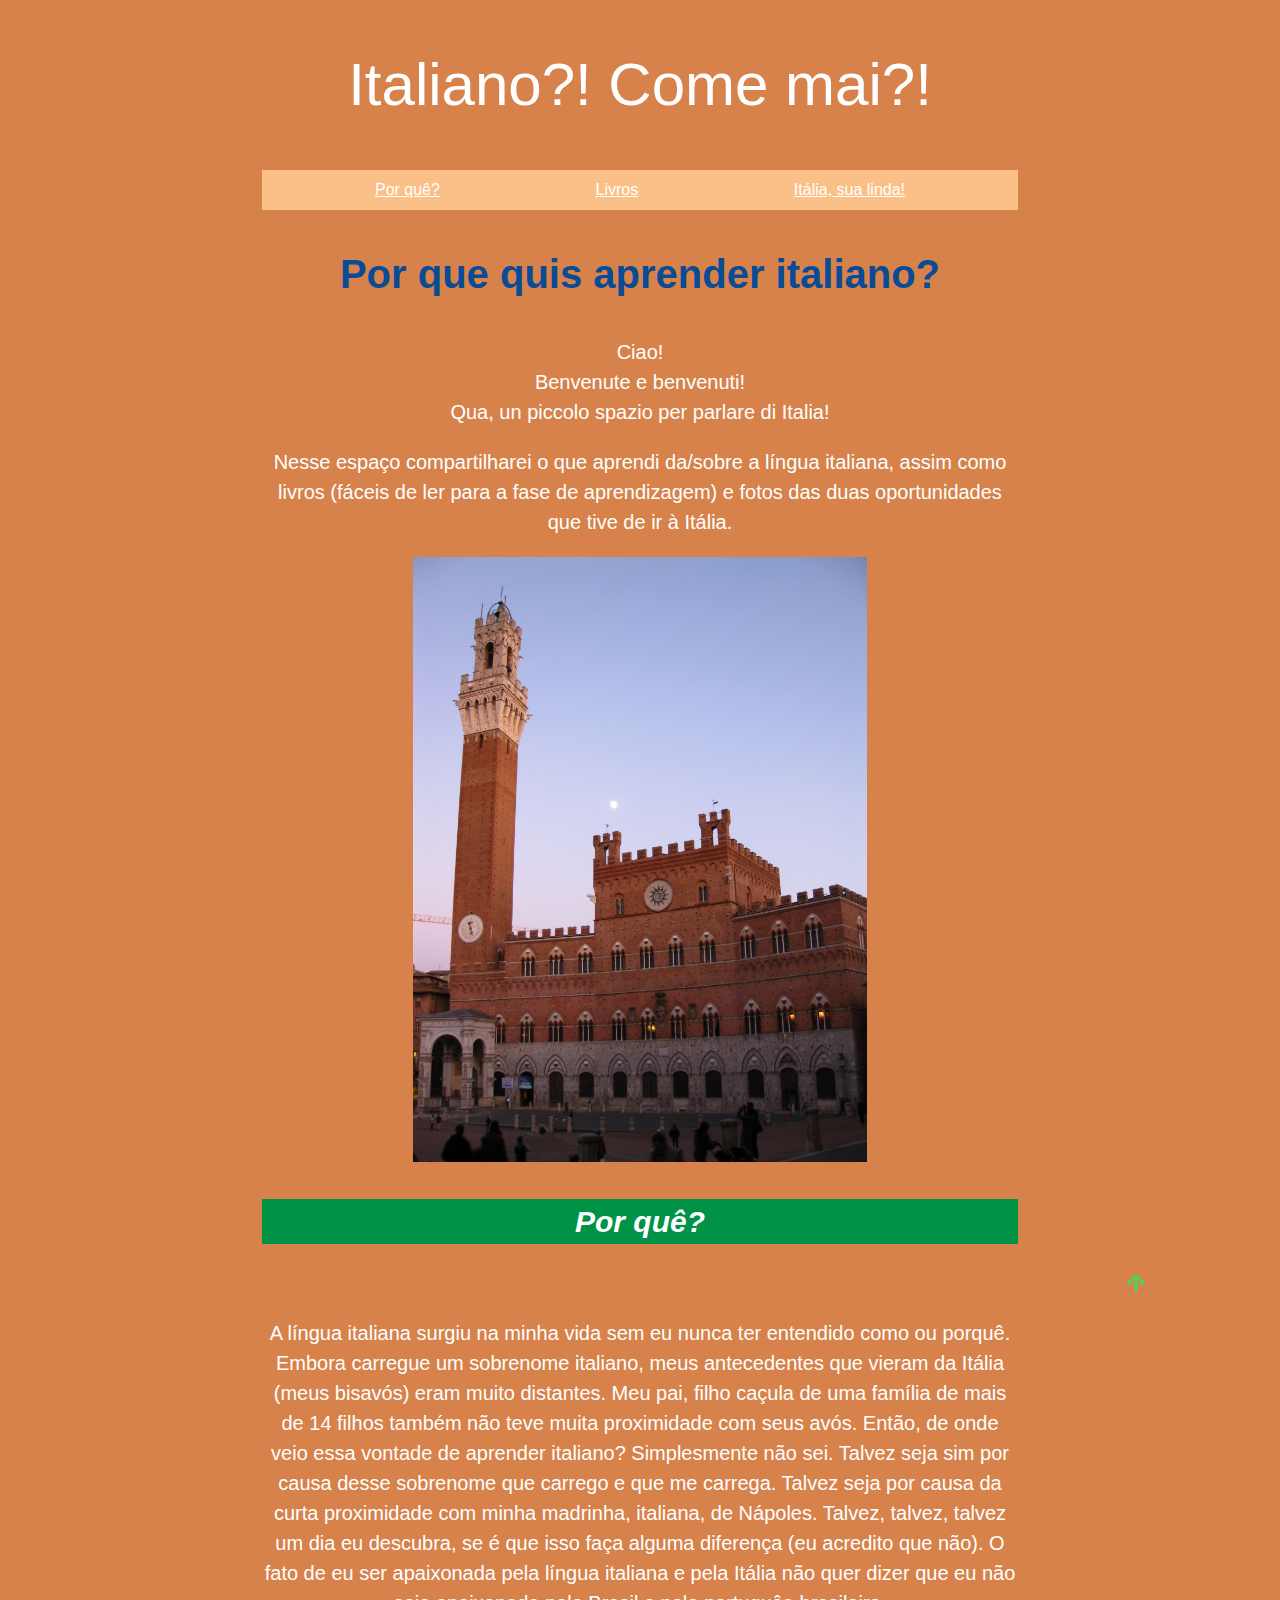
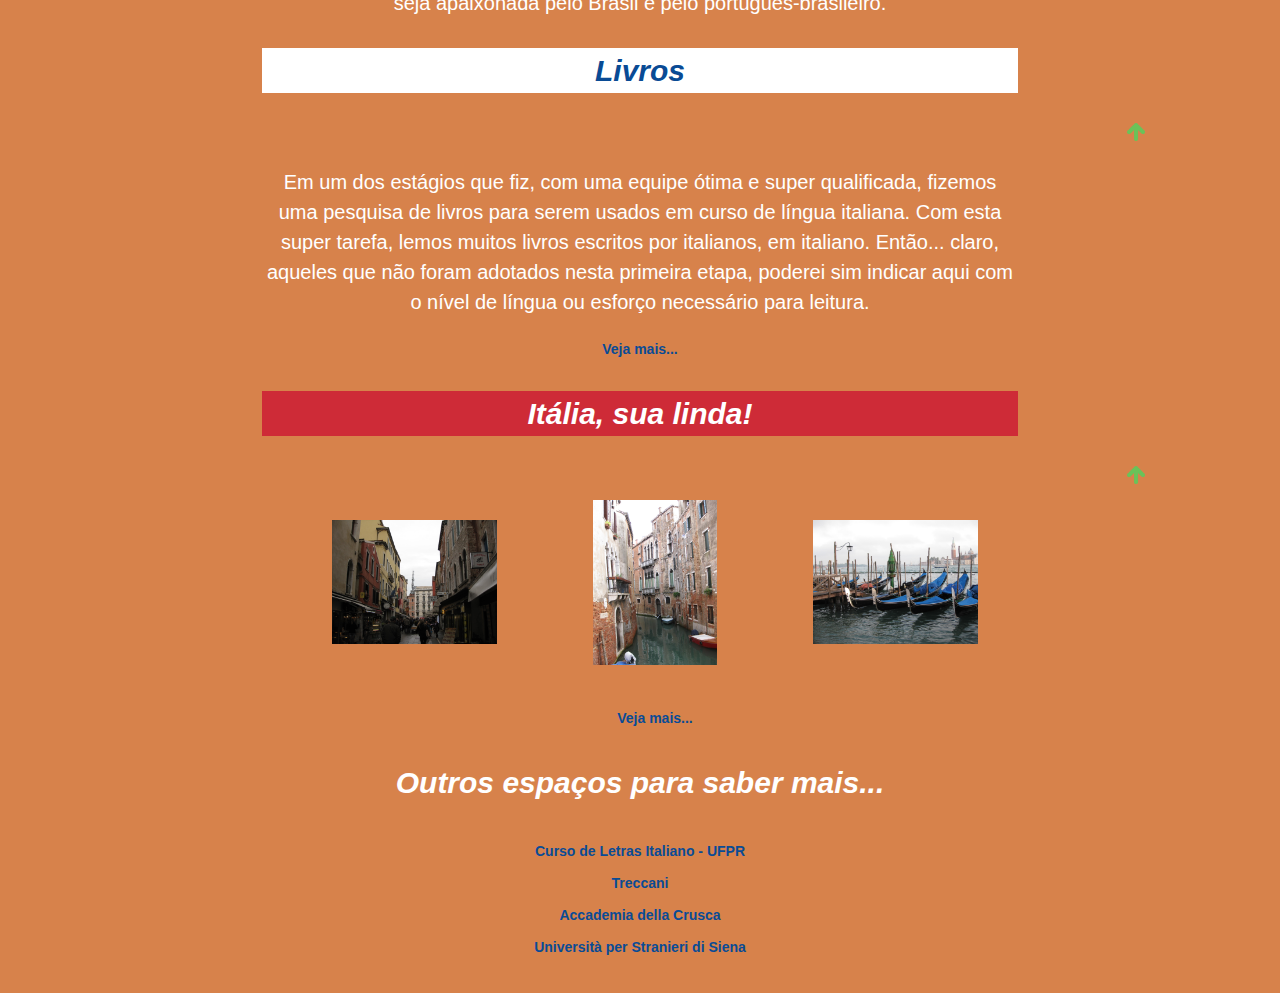
<file: ItalianoComeMai/index.html>
<!DOCTYPE HTML>

  <html>
    <head>
        <title>Italiano, come mai?</title>
        <link href="css/style.css" rel="stylesheet">
        <link rel="icon" type="image/png" sizes="16x16" href="img/favicon-16x16.png">
    </head>
    <body>
      <h1 id="top">
        Italiano?! Come mai?!
      </h1>
      <nav class="principal">
        <ul>
            <li>
            <a  href="#porque">Por quê?</a>
          </li>

          <li>
            <a  href="#livros">Livros</a>
          </li>

          <li>
            <a href="#fotos">Itália, sua linda!</a>
          </li>
        </ul>
      </nav>
      <section>
        <h2>
          Por que quis aprender italiano?
        </h2>

        <p>
          Ciao! 
          </br> Benvenute e benvenuti!
          </br> Qua, un piccolo spazio per parlare di Italia!
        </p>
        <p>
          Nesse espaço compartilharei o que aprendi da/sobre a língua italiana, assim como livros (fáceis de ler para a fase de aprendizagem) e fotos das duas oportunidades que tive de ir à Itália.
        </p>

        <img src="img/siena.jpg" alt="Siena">
        <section id="porque">
          <h3  class="titulo-verde">
            Por quê?
          </h3>
          <a class="backtotop" href="#top">
            <img src="img/tornaSu.png" alt="Voltar ao topo da página">
          </a>

        </br>

          <p>
          A língua italiana surgiu na minha vida sem eu nunca ter entendido como ou porquê. Embora carregue um sobrenome italiano, meus antecedentes que vieram da Itália (meus bisavós) eram muito distantes. Meu pai, filho caçula de uma família de mais de 14 filhos também não teve muita proximidade com seus avós. Então, de onde veio essa vontade de aprender italiano? Simplesmente não sei. Talvez seja sim por causa desse sobrenome que carrego e que me carrega. Talvez seja por causa da curta proximidade com minha madrinha, italiana, de Nápoles. Talvez, talvez, talvez um dia eu descubra, se é que isso faça alguma diferença (eu acredito que não). 
          O fato de eu ser apaixonada pela língua italiana e pela Itália não quer dizer que eu não seja apaixonada pelo Brasil e pelo português-brasileiro.
        </p>


        </section>
        <section id="livros">
          <h3 class="titulo-branco">
            Livros
          </h3>
          <a class="backtotop" href="#top">
            <img src="img/tornaSu.png" alt="Voltar ao topo da página">
          </a>

        </br>
          <p>
            Em um dos estágios que fiz, com uma equipe ótima e super qualificada, fizemos uma pesquisa de livros para serem usados em curso de língua italiana. Com esta super tarefa, lemos muitos livros escritos por italianos, em italiano. Então... claro, aqueles que não foram adotados nesta primeira etapa, poderei sim indicar aqui com o nível de língua ou esforço necessário para leitura.       
          </p>
          <a class="vejamais" href="#">Veja mais...</a>
        </section>
        <section id="fotos">
          <h3 class="titulo-vermelho">
            Itália, sua linda!
          </h3>
          <a class="backtotop" href="#top">
            <img src="img/tornaSu.png" alt="Voltar ao topo da página">
          </a>

        </br>
        <container>
          <row class="fotosIt">
            <column>
                <img class="imgIt" src="img/venezia01.jpg" alt="Imagem de uma via de Veneza.">        
            </column> 
            <column>
              <img class="imgIt" src="img/venezia02.jpg" alt="Imagem de um canal de Veneza.">  
            </column>            
            <column>            
              <img class="imgIt" src="img/venezia03.jpg" alt="Imagem de gôndolas em Veneza.">  
            </column>      
          </row>
           </br>
            <a class="vejamais" href="#">Veja mais...</a>
        </container>



        </section>     
      </section>
      <h3>
        Outros espaços para saber mais...
      </h3>        
      <nav>
        <ul>
          <li>
            <a class="linkOutros" target="_blank" href="http://www.letrasitaliano.ufpr.br/">Curso de Letras Italiano - UFPR</a>
          </li>
          <li>
            <a class="linkOutros" target="_blank" href="http://www.treccani.it/">Treccani</a>
          </li>       
          <li>
            <a class="linkOutros" target="_blank" href="https://accademiadellacrusca.it/">Accademia della Crusca</a>
          </li>
          <li>
            <a class="linkOutros" target="_blank" href="https://www.unistrasi.it/home.asp" >Università per Stranieri di Siena</a>
          </li>
        </ul>
      </nav>
    </body>
  </html>
</file>
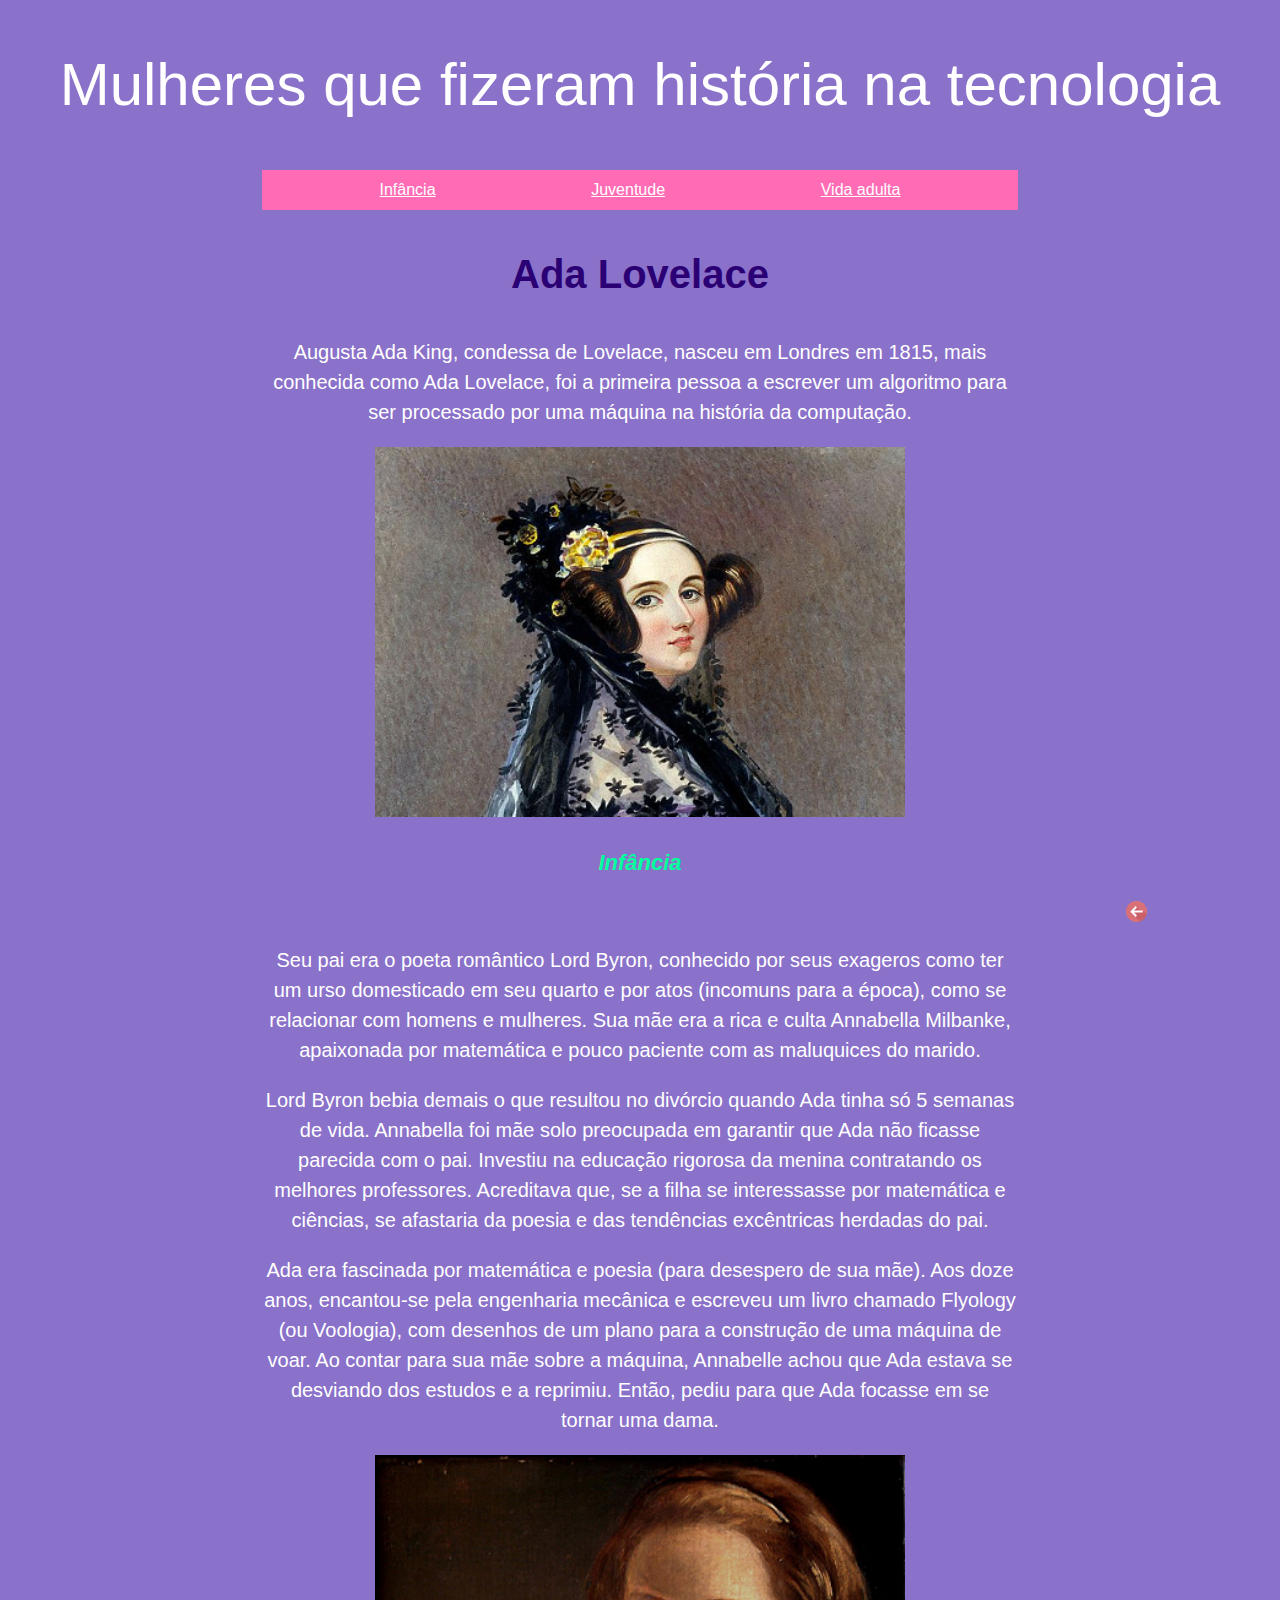
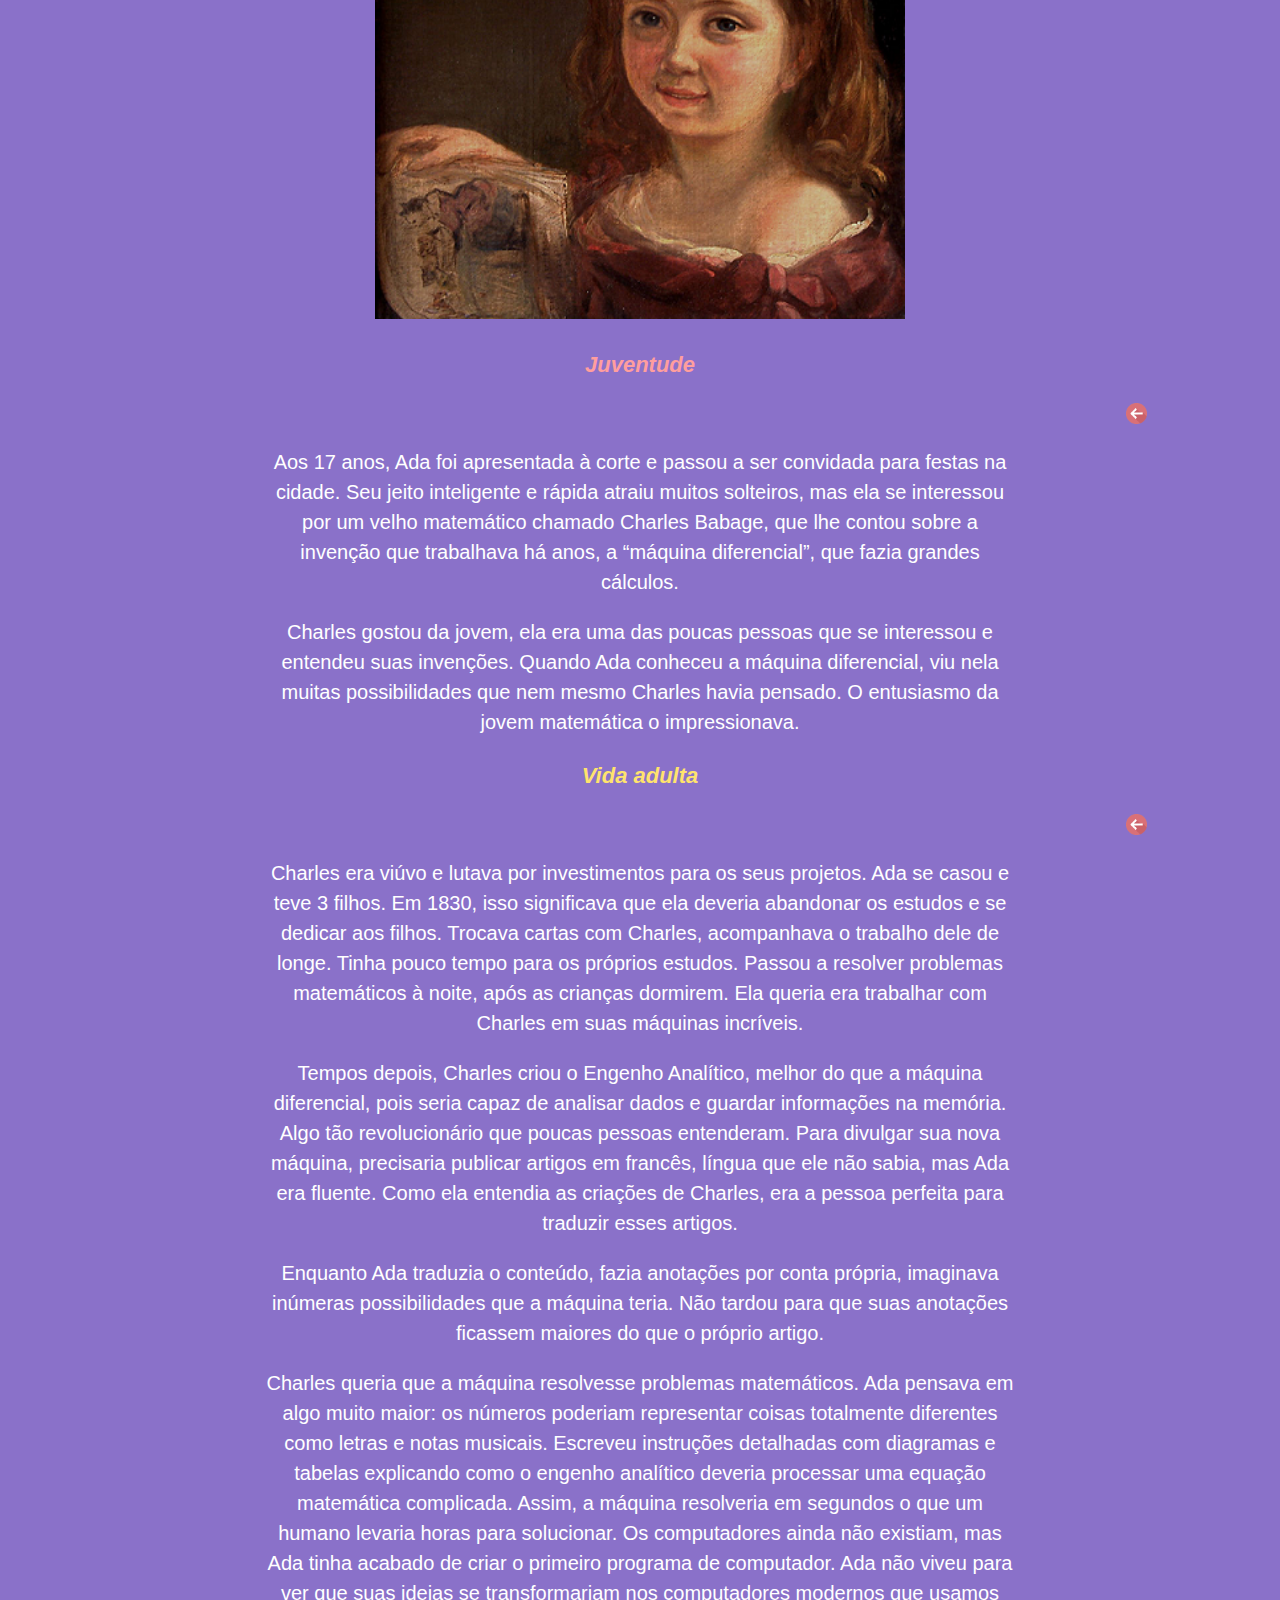
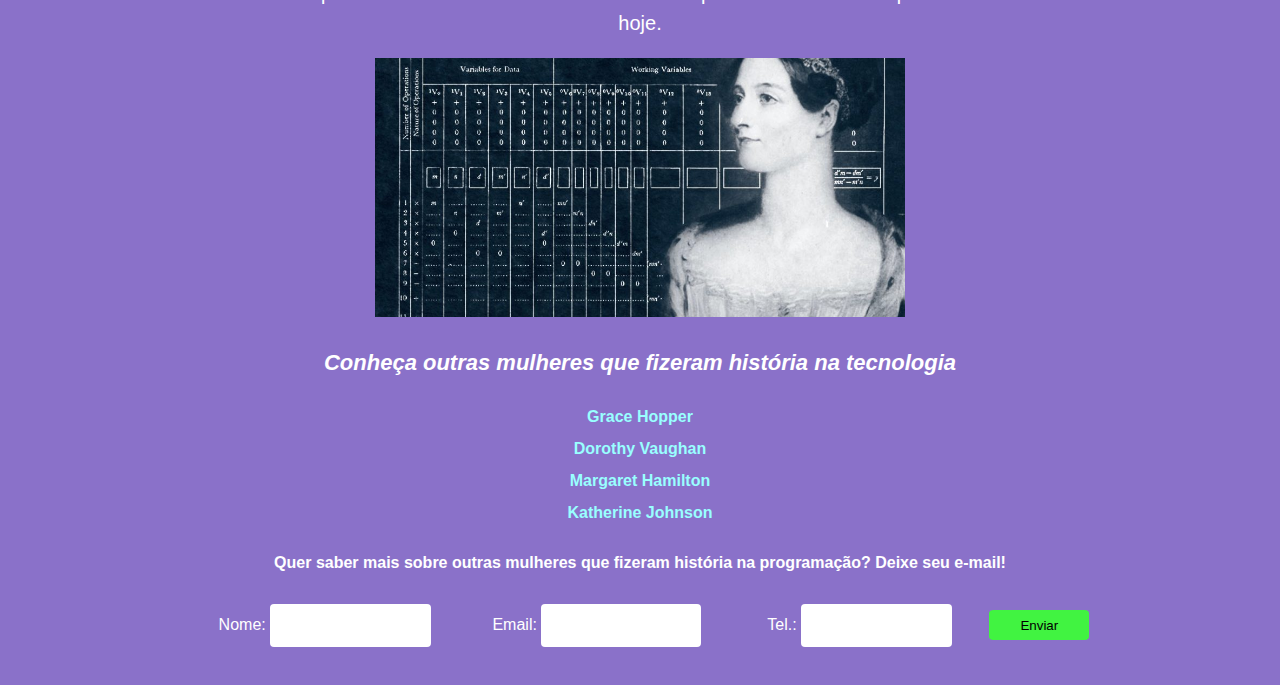
<file: siteada-1/index.html>
<!DOCTYPE HTML>

  <html>
    <head>
        <title>Ada Lovelace</title>
        <link href="css/style.css" rel="stylesheet">
        <link rel="icon" type="image/png" sizes="16x16" href="img/favicon-16x16.png">
    </head>
    <body>
      <h1 id="top">
        Mulheres que fizeram história na tecnologia
      </h1>
      <nav class="principal">
        <ul>
            <li>
            <a  href="#infancia">Infância</a>
          </li>

          <li>
            <a  href="#juventude">Juventude</a>
          </li>

          <li>
            <a href="#vida-adulta">Vida adulta</a>
          </li>
        </ul>
      </nav>
      <section>
        <h2>
          Ada Lovelace
        </h2>

        <p>
        Augusta Ada King, condessa de Lovelace, nasceu em Londres em 1815, mais conhecida como Ada Lovelace, foi a primeira pessoa a escrever um algoritmo para ser processado por uma máquina na história da computação.
        </p>

        <img src="img/adaPintura.png" alt="Pintura colorida da Ada">
        <section id="infancia">
          <h3  class="titulo-verde">
            Infância
          </h3>
          <a class="backtotop" href="#top">
            <img src="img/back.png" alt="Voltar ao topo da página">
          </a>

        </br>

          <p>
            Seu pai era o poeta romântico Lord Byron, conhecido por seus exageros como ter um urso domesticado em seu quarto e por atos (incomuns para a época), como se relacionar com homens e mulheres. Sua mãe era a rica e culta Annabella Milbanke, apaixonada por matemática e pouco paciente com as maluquices do marido.
          </p>

          <p>
            Lord Byron bebia demais o que resultou no divórcio quando Ada tinha só 5 semanas de vida. Annabella foi mãe solo preocupada em garantir que Ada não ficasse parecida com o pai. Investiu na educação rigorosa da menina contratando os melhores professores. Acreditava que, se a filha se interessasse por matemática e ciências, se afastaria da poesia e das tendências excêntricas herdadas do pai.
          </p>

          <p>
            Ada era fascinada por matemática e poesia (para desespero de sua mãe). Aos doze anos, encantou-se pela engenharia mecânica e escreveu um livro chamado Flyology (ou Voologia), com desenhos de um plano para a construção de uma máquina de voar. Ao contar para sua mãe sobre a máquina, Annabelle achou que Ada estava se desviando dos estudos e a reprimiu. Então, pediu para que Ada focasse em se tornar uma dama.
          </p>
          
          <img src="img/adaCrianca.png" alt="Pintura da Ada criança segurando um desenho">
        </section>
        <section id="juventude">
          <h3 class="titulo-vermelho">
            Juventude
          </h3>
          <a class="backtotop" href="#top">
            <img src="img/back.png" alt="Voltar ao topo da página">
          </a>

        </br>
          <p>
            Aos 17 anos, Ada foi apresentada à corte e passou a ser convidada para festas na cidade. Seu jeito inteligente e rápida atraiu muitos solteiros, mas ela se interessou por um velho matemático chamado Charles Babage, que lhe contou sobre a invenção que trabalhava há anos, a “máquina diferencial”, que fazia grandes cálculos. 
          </p>
          
          <p>
            Charles gostou da jovem, ela era uma das poucas pessoas que se interessou e entendeu suas invenções. Quando Ada conheceu a máquina diferencial, viu nela muitas possibilidades que nem mesmo Charles havia pensado. O entusiasmo da jovem matemática o impressionava.
          </p>
        </section>
        <section id="vida-adulta">
          <h3 class="titulo-amarelo">
            Vida adulta
          </h3>
          <a class="backtotop" href="#top">
            <img src="img/back.png" alt="Voltar ao topo da página">
          </a>

        </br>
          <p>
            Charles era viúvo e lutava por investimentos para os seus projetos. Ada se casou e teve 3 filhos. Em 1830, isso significava que ela deveria abandonar os estudos e se dedicar aos filhos. Trocava cartas com Charles, acompanhava o trabalho dele de longe. Tinha pouco tempo para os próprios estudos. Passou a resolver problemas matemáticos à noite, após as crianças dormirem. Ela queria era trabalhar com Charles em suas máquinas incríveis.
          </p>

          <p>
            Tempos depois, Charles criou o Engenho Analítico, melhor do que a máquina diferencial, pois seria capaz de analisar dados e guardar informações na memória. Algo tão revolucionário que poucas pessoas entenderam. Para divulgar sua nova máquina, precisaria publicar artigos em francês, língua que ele não sabia, mas Ada era fluente. Como ela entendia as criações de Charles, era a pessoa perfeita para traduzir esses artigos.
          </p>
          
          <p>
            Enquanto Ada traduzia o conteúdo, fazia anotações por conta própria, imaginava inúmeras possibilidades que a máquina teria. Não tardou para que suas anotações ficassem maiores do que o próprio artigo.
          </p>
          
          <p>
            Charles queria que a máquina resolvesse problemas matemáticos. Ada pensava em algo muito maior: os números poderiam representar coisas totalmente diferentes como letras e notas musicais. Escreveu instruções detalhadas com diagramas e tabelas explicando como o engenho analítico deveria processar uma equação matemática complicada. Assim, a máquina resolveria em segundos o que um humano levaria horas para solucionar. Os computadores ainda não existiam, mas Ada tinha acabado de criar o primeiro programa de computador. Ada não viveu para ver que suas ideias se transformariam nos computadores modernos que usamos hoje.
          </p>

          <img src="img/adaTabela.png" alt="Pintura da Ada jovem ao lado de uma tabela com algoritmos.">
        </section>     
      </section>
      <h3>
        Conheça outras mulheres que fizeram história na tecnologia
      </h3>        
      <nav>
        <ul>
          <li>
            <a class="linkOutras" target="_blank" href="https://pt.wikipedia.org/wiki/Grace_Hopper">Grace Hopper</a>
          </li>
          <li>
            <a class="linkOutras" target="_blank" href="https://pt.wikipedia.org/wiki/Dorothy_Vaughan">Dorothy Vaughan</a>
          </li>       
          <li>
            <a class="linkOutras" target="_blank" href="https://pt.wikipedia.org/wiki/Margaret_Hamilton_(cientista_da_computa%C3%A7%C3%A3o)">Margaret Hamilton</a>
          </li>
          <li>
            <a class="linkOutras" target="_blank" href="https://pt.wikipedia.org/wiki/Katherine_Johnson" >Katherine Johnson</a>
          </li>
        </ul>
      </nav>
      <h4>Quer saber mais sobre outras mulheres que fizeram história na programação? Deixe seu e-mail!</h4>
      <container>
        <form>
          <div>
            <!--a tag form não apresenta nenhuma mudança visual se não tiver nada dentro-->
            <label for="nome">Nome:</label>
            <input id="nome" type="text">
          </div>
          <div>
            <label for="email">Email:</label>
            <input id="email" type="email">
          </div>
          <div>
            <label for="telefone">Tel.:</label>
            <input id="telefone" type="number">
          </div>        
          <button id="botaoEnviar">Enviar</button>
        </form> 
      </container>           
      <script type="text/javascript" src="js/script.js"></script>
    </body>
  </html>
</file>
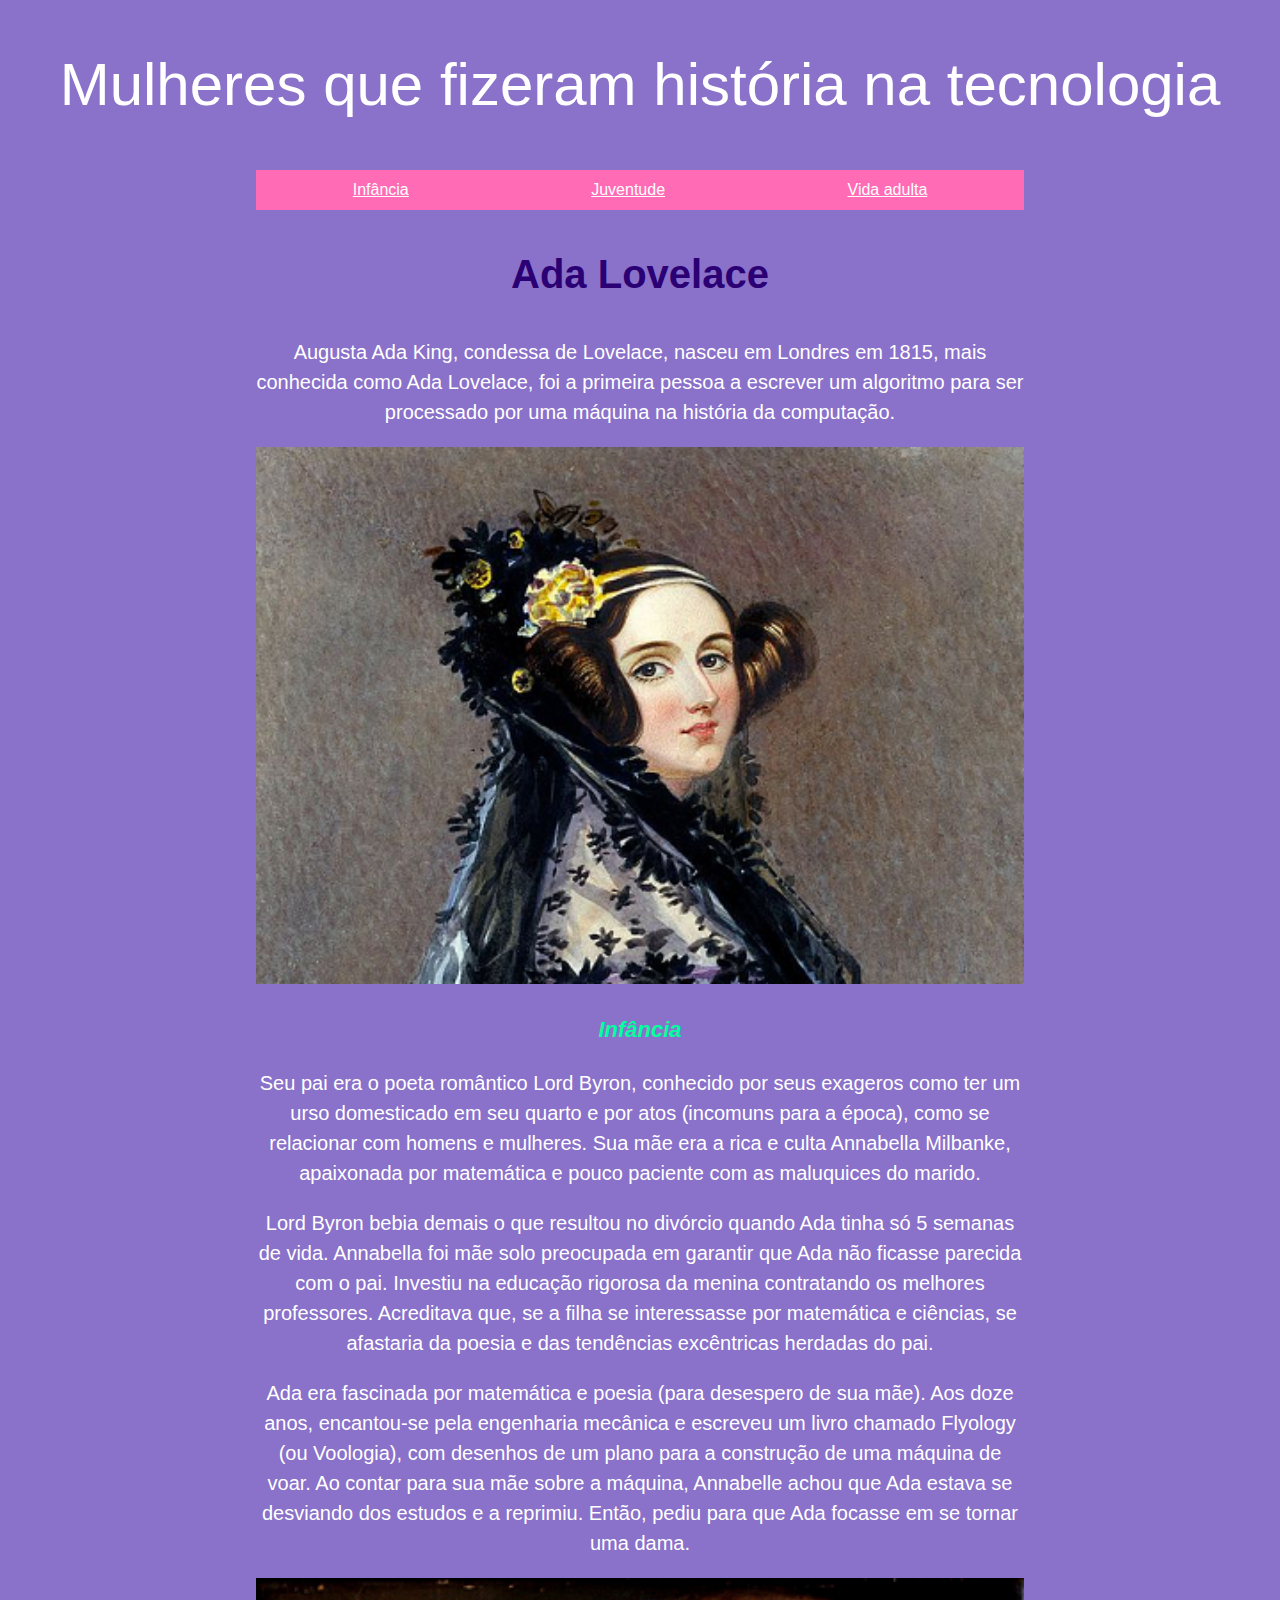
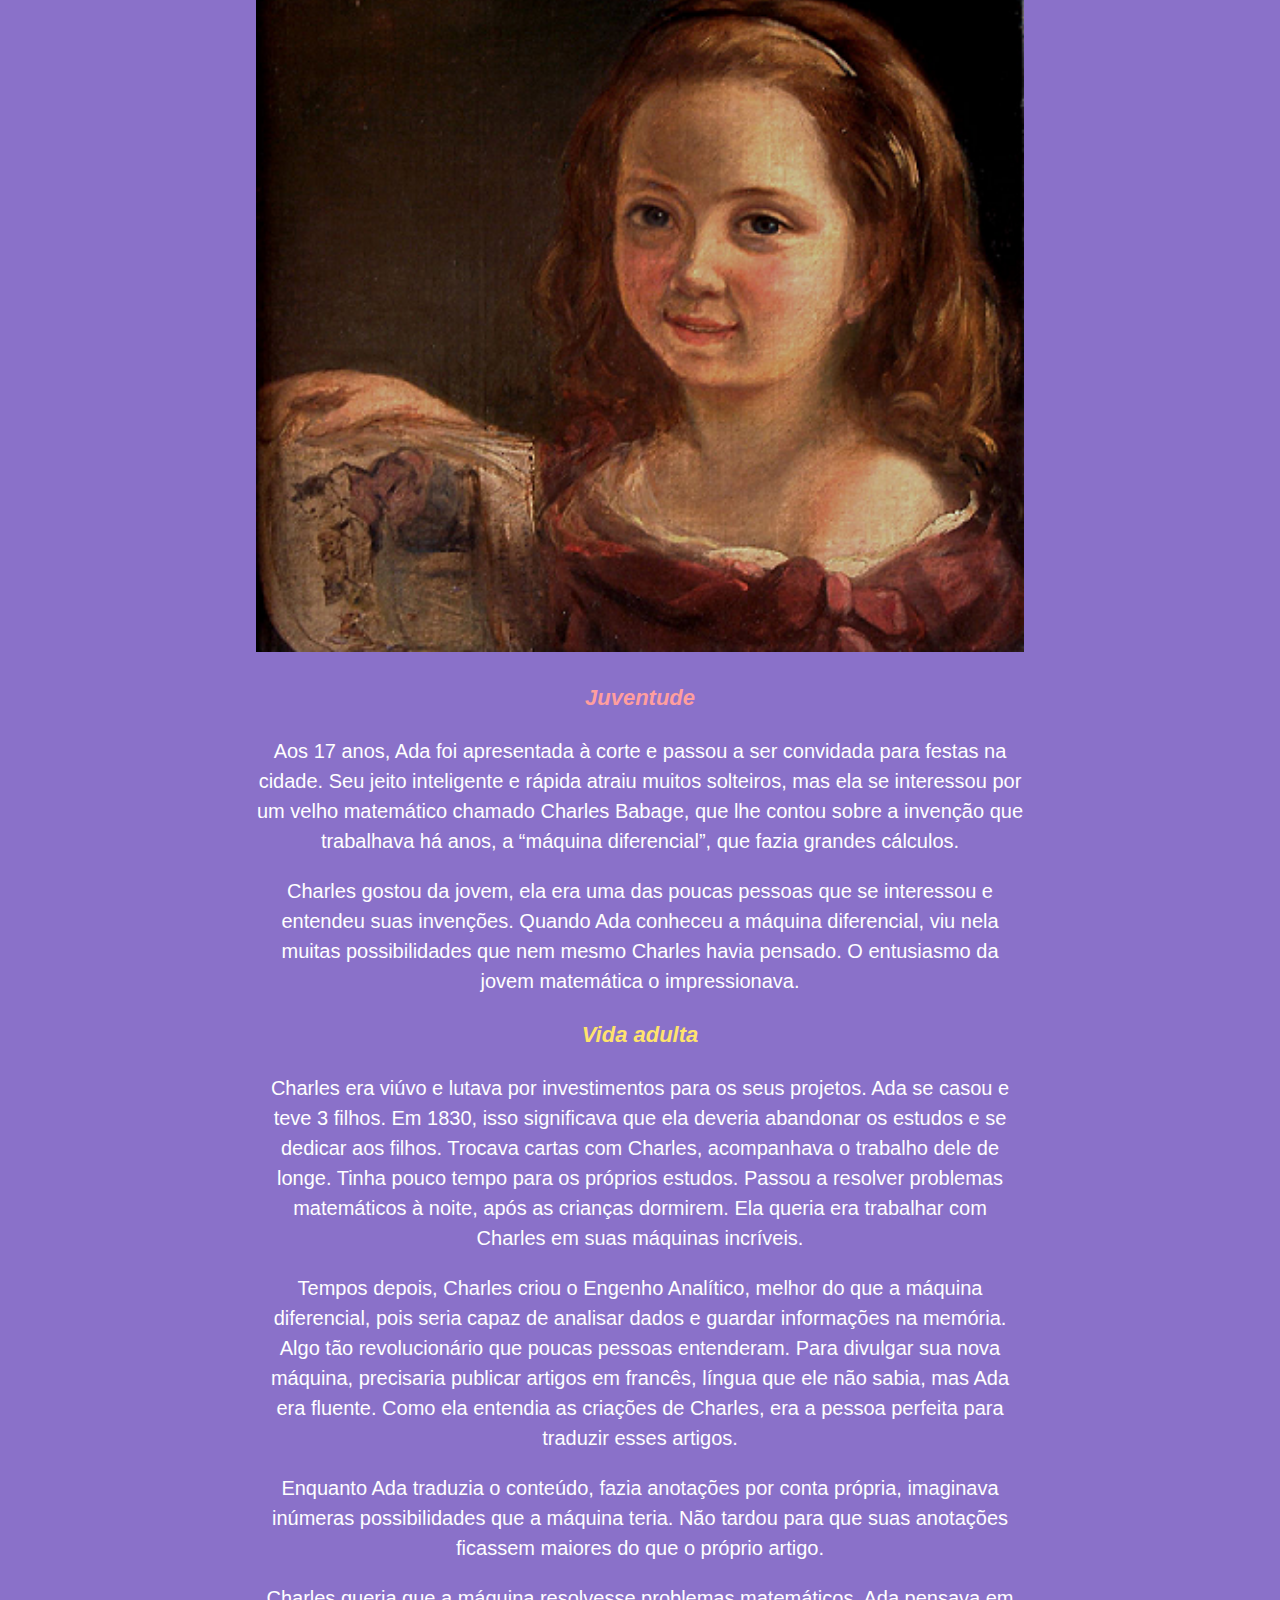
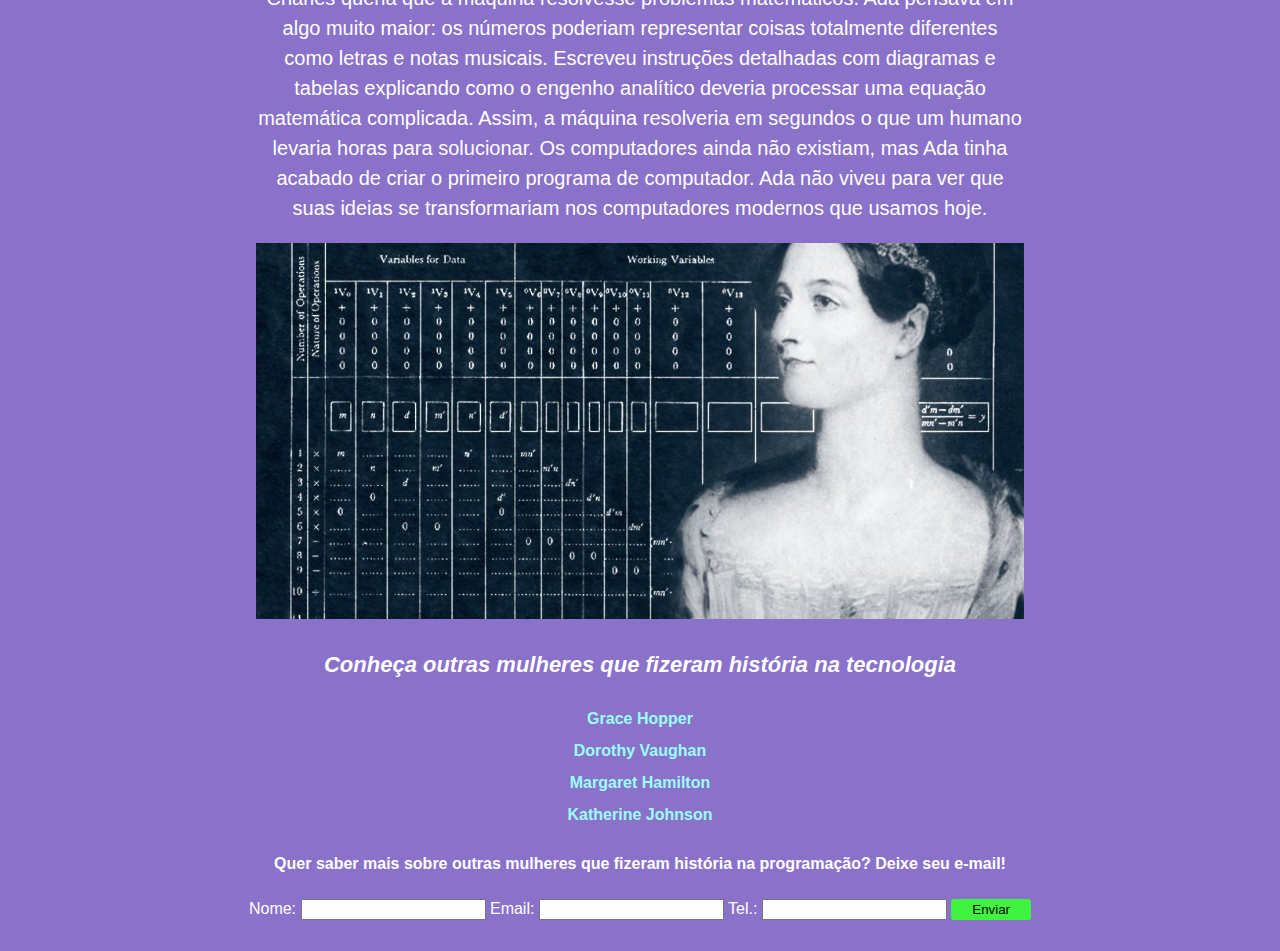
<file: siteada/index.html>
<!DOCTYPE HTML>

  <html>
    <head>
        <title>Ada Lovelace</title>
        <link href="css/style.css" rel="stylesheet">
    </head>
    <body>
      <h1>
        Mulheres que fizeram história na tecnologia
      </h1>
      <nav class="principal">
        <ul>
            <li>
            <a  href="#infancia">Infância</a>
          </li>

          <li>
            <a  href="#juventude">Juventude</a>
          </li>

          <li>
            <a href="#vida-adulta">Vida adulta</a>
          </li>
        </ul>
      </nav>
      <section>
        <h2>
          Ada Lovelace
        </h2>

        <p>
        Augusta Ada King, condessa de Lovelace, nasceu em Londres em 1815, mais conhecida como Ada Lovelace, foi a primeira pessoa a escrever um algoritmo para ser processado por uma máquina na história da computação.
        </p>

        <img src="img/adaPintura.png" alt="Pintura colorida da Ada">
        <section id="infancia">
          <h3  class="titulo-verde">
            Infância
          </h3>

          <p>
            Seu pai era o poeta romântico Lord Byron, conhecido por seus exageros como ter um urso domesticado em seu quarto e por atos (incomuns para a época), como se relacionar com homens e mulheres. Sua mãe era a rica e culta Annabella Milbanke, apaixonada por matemática e pouco paciente com as maluquices do marido.
          </p>

          <p>
            Lord Byron bebia demais o que resultou no divórcio quando Ada tinha só 5 semanas de vida. Annabella foi mãe solo preocupada em garantir que Ada não ficasse parecida com o pai. Investiu na educação rigorosa da menina contratando os melhores professores. Acreditava que, se a filha se interessasse por matemática e ciências, se afastaria da poesia e das tendências excêntricas herdadas do pai.
          </p>

          <p>
            Ada era fascinada por matemática e poesia (para desespero de sua mãe). Aos doze anos, encantou-se pela engenharia mecânica e escreveu um livro chamado Flyology (ou Voologia), com desenhos de um plano para a construção de uma máquina de voar. Ao contar para sua mãe sobre a máquina, Annabelle achou que Ada estava se desviando dos estudos e a reprimiu. Então, pediu para que Ada focasse em se tornar uma dama.
          </p>
          
          <img src="img/adaCrianca.png" alt="Pintura da Ada criança segurando um desenho">
        </section>
        <section id="juventude">
          <h3 class="titulo-vermelho">
            Juventude
          </h3>

          <p>
            Aos 17 anos, Ada foi apresentada à corte e passou a ser convidada para festas na cidade. Seu jeito inteligente e rápida atraiu muitos solteiros, mas ela se interessou por um velho matemático chamado Charles Babage, que lhe contou sobre a invenção que trabalhava há anos, a “máquina diferencial”, que fazia grandes cálculos. 
          </p>
          
          <p>
            Charles gostou da jovem, ela era uma das poucas pessoas que se interessou e entendeu suas invenções. Quando Ada conheceu a máquina diferencial, viu nela muitas possibilidades que nem mesmo Charles havia pensado. O entusiasmo da jovem matemática o impressionava.
          </p>
        </section>
        <section id="vida-adulta">
          <h3 class="titulo-amarelo">
            Vida adulta
          </h3>

          <p>
            Charles era viúvo e lutava por investimentos para os seus projetos. Ada se casou e teve 3 filhos. Em 1830, isso significava que ela deveria abandonar os estudos e se dedicar aos filhos. Trocava cartas com Charles, acompanhava o trabalho dele de longe. Tinha pouco tempo para os próprios estudos. Passou a resolver problemas matemáticos à noite, após as crianças dormirem. Ela queria era trabalhar com Charles em suas máquinas incríveis.
          </p>

          <p>
            Tempos depois, Charles criou o Engenho Analítico, melhor do que a máquina diferencial, pois seria capaz de analisar dados e guardar informações na memória. Algo tão revolucionário que poucas pessoas entenderam. Para divulgar sua nova máquina, precisaria publicar artigos em francês, língua que ele não sabia, mas Ada era fluente. Como ela entendia as criações de Charles, era a pessoa perfeita para traduzir esses artigos.
          </p>
          
          <p>
            Enquanto Ada traduzia o conteúdo, fazia anotações por conta própria, imaginava inúmeras possibilidades que a máquina teria. Não tardou para que suas anotações ficassem maiores do que o próprio artigo.
          </p>
          
          <p>
            Charles queria que a máquina resolvesse problemas matemáticos. Ada pensava em algo muito maior: os números poderiam representar coisas totalmente diferentes como letras e notas musicais. Escreveu instruções detalhadas com diagramas e tabelas explicando como o engenho analítico deveria processar uma equação matemática complicada. Assim, a máquina resolveria em segundos o que um humano levaria horas para solucionar. Os computadores ainda não existiam, mas Ada tinha acabado de criar o primeiro programa de computador. Ada não viveu para ver que suas ideias se transformariam nos computadores modernos que usamos hoje.
          </p>

          <img src="img/adaTabela.png" alt="Pintura da Ada jovem ao lado de uma tabela com algoritmos.">
        </section>
      </section>
      <h3>
        Conheça outras mulheres que fizeram história na tecnologia
      </h3>
      <nav>
        <ul>
          <li>
            <a target="_blank" href="https://pt.wikipedia.org/wiki/Grace_Hopper">Grace Hopper</a>
          </li>
          <li>
            <a target="_blank" href="https://pt.wikipedia.org/wiki/Dorothy_Vaughan">Dorothy Vaughan</a>
          </li>       
          <li>
            <a target="_blank" href="https://pt.wikipedia.org/wiki/Margaret_Hamilton_(cientista_da_computa%C3%A7%C3%A3o)">Margaret Hamilton</a>
          </li>
          <li>
            <a target="_blank" href="https://pt.wikipedia.org/wiki/Katherine_Johnson" >Katherine Johnson</a>
          </li>
        </ul>
      </nav>
      <h4>Quer saber mais sobre outras mulheres que fizeram história na programação? Deixe seu e-mail!</h4>
      <form>
        <!--a tag form não apresenta nenhuma mudança visual se não tiver nada dentro-->
        <label for="nome">Nome:</label>
        <input id="nome" type="text">

        <label for="email">Email:</label>
        <input id="email" type="email">

        <label for="telefone">Tel.:</label>
        <input id="telefone" type="number">
        <button id="botaoEnviar">Enviar</button>

      </form>
      <script type="text/javascript" src="js/script.js"></script>
    </body>
  </html>
</file>
<file: ItalianoComeMai/css/style.css>
body{
  text-align:center;
  color:#ffffff;
  font-family:Open Sans, sans-serif;
  background-color:#d7824b;
  margin:30px 10px ;
  line-height: 1.5; 
}
section{
  width: 60%;
  margin: 0 auto;
}
section section{
  width: 100%;
}
h1{
  font-size: 40px;
  font-weight: 300;
}
h2{
  font-size: 40px;
  color:#094b95;
}
h3{
  font-size: 30px;
  font-style: italic;
}

p{
  font-size: 20px;
}
img{
  width: 60%;
}

.backtotop {   
  position: absolute;
  right: 65px;
  width: 30px;
  margin-right: 5%;
  color-adjust: #009246; 
}


.titulo-verde{
  color: #ffffff;
  background-color: #009246;
}
.titulo-vermelho{
  color: #ffffff;
  background-color: #ce2b37;
}
.titulo-branco{
  color:#094b95;
  background-color: #ffffff;

}
ul{
  list-style-type: none; 
  line-height: 2;
  padding-left: 0;
}
.linkOutros{
  text-decoration: none;
  color: #094b95;
  font-weight: 700;
  font-size: 14px;  
}
.linkOutros:hover{
  background-color: #fbc088;
  color: #ffffff;
}
.linkOutros:focus {
  background-color: #fbc088;
  color: #ffffff;
}
.vejamais{
  text-decoration: none;
  color: #094b95;
  font-size: 14px;
  font-weight: 700;
}


.principal{
  background-color: #fbc088;
  height: 110px;
  max-width: 40%;  
  margin: 0 auto; 

}

.principal a{
  color: white;
  text-decoration: underline;
  font-weight: normal; 
}
.principal li{
  display:block;
  line-height: 2.5;  
  margin: 0 15px;
}

container{
  display: block;
  align-items: center;
  justify-content: center;
  margin: 0 10%;
}

.fotosIt{
  text-align: center;
} 
.imgIt{
  margin: 10px 10px;
}


@media (min-width: 1000px){
  .principal{
    height: 40px;
    max-width: 60%;      
  }
  .principal li{
    display: inline-flex;
    align-items: center;
    justify-content: space-between;    
    line-height: 2.5;  
    margin: 0 10%;
  }
  h1{
    font-size: 60px;
    font-weight: 300;
  }

  img{
    width: 60%;
  }
 
  container{
    width: 100%;
    align-items: center;
    margin: 0 15px;
  }

  .fotosIt{
    display: flex;
    align-items: center;
    justify-content: center;
    width: 100%; 
    margin: 0;       
  }
 
   .imgIt{
    margin: 10px 10px;
  }   
}
</file>
<file: siteada-1/css/style.css>
body{
  text-align:center;
  color:#ffffff;
  font-family:Open Sans, sans-serif;
  background-color:#8A71C9;
  margin:30px 10px ;
  line-height: 1.5; 
}
section{
  width: 60%;
  margin: 0 auto;
}
section section{
  width: 100%;
}
h1{
  font-size: 40px;
  font-weight: 300;
}
h2{
  font-size: 40px;
  color:#2A0074;
}
h3{
  font-size: 22px;
  font-style: italic;
}

p{
  font-size: 20px;
}
img{
  width: 100%;
}

.backtotop {   
  position: absolute;
  right: 65px;
  width: 30px;
  margin-right: 5%;
}


.titulo-verde{ /* infância #04FF9F*/
  color:#04FF9F;
}
.titulo-vermelho{ /*juventude #FF9E9E*/
  color: #FF9E9E;
}
.titulo-amarelo{/*vida adulta #FFE36D*/
  color: #FFE36D;
}
ul{
  list-style-type: none; 
  line-height: 2;
  padding-left: 0;
}
.linkOutras{
  text-decoration: none;
  color: #99ffff;
  font-weight: 700;
}
.linkOutras:hover{
  background-color: #FF6CB5;
  color: #ffffff;
}
.linkOutras:focus {
  background-color: #FF6CB5;
  color: #ffffff;
}

.principal{
  background-color: #FF6CB5;
  height: 110px;
  max-width: 40%;  
  margin: 0 auto; 

}

.principal a{
  color: white;
  text-decoration: underline;
  font-weight: normal; 
}
.principal li{
  display:block;
  line-height: 2.5;  
  margin: 0 15px;
}

button{
  background-color: #41f341;
  width: 100px; 
  height: 30px; 
  border: 1px solid transparent;
  padding: 2px 20px;
  border-radius: 4px;
}

container{
  display: block;
  align-items: center;
  justify-content: center;
  margin: 0 20%;
}

 div{
  text-align: right;
  margin: 0 20%;
} 

input[type=text] {
  width: 60%;
  padding: 12px 20px;
  margin: 8px 0;
  border: 1px solid #ccc;
  border-radius: 4px;
  box-sizing: border-box;
}

input[type=email] {
  width: 60%;
  padding: 12px 20px;
  margin: 8px 0;
  border: 1px solid #ccc;
  border-radius: 4px;
  box-sizing: border-box;
}

input[type=number] {
  width: 60%;
  padding: 12px 20px;
  margin: 8px 0;
  border: 1px solid #ccc;
  border-radius: 4px;
  box-sizing: border-box;
  -moz-appearance: textfield;
}

input::-webkit-outer-spin-button,
input::-webkit-inner-spin-button {
  -webkit-appearance: none;
  margin: 0;
}

@media (min-width: 1000px){

  .principal{
    height: 40px;
    max-width: 60%;      
  }
  .principal li{
    display: inline-flex;
    align-items: center;
    justify-content: space-between;    
    line-height: 2.5;  
    margin: 0 10%;
  }
  h1{
    font-size: 60px;
    font-weight: 300;
  }

  img{
    width: 70%;
  }

  container{
    display: flex;
    align-items: center;
    justify-content: center;
    margin: 0 auto;      
  }

  div{
    display: inline-block;
    text-align: center;
    margin: 0 auto;
  }
  input[type=number] {
    width: 60%;
    padding: 14px 20px;
    margin: 8px 0;
    border: none;
    border-radius: 4px;
    cursor: pointer;
  }

  input[type=text] {
    width: 60%;
    padding: 14px 20px;
    margin: 8px 0;
    border: none;
    border-radius: 4px;
    cursor: pointer;
  }

  input[type=email] {
    width: 60%;
    padding: 14px 20px;
    margin: 8px 0;
    border: none;
    border-radius: 4px;
    cursor: pointer;
  }    
}
</file>
<file: siteada/css/style.css>
body{
  text-align:center;
  color:#ffffff;
  font-family:Open Sans, sans-serif;
  background-color:#8A71C9;
  margin:0;
  line-height: 1.5;
  margin-bottom: 30px;
}
section{
  /*background-color: yellow;*/
  /*width:50%;*/
  width: 60%;
  margin: 0 auto;
  /*margin: 20px 40px 20px 40px; no sentido horário top, right, bottom, left*/
  /*margin: 20px 40px; top e bottom com o primeiro valor right e left com o segundo valor*/
  /*margin-top:20px;
   margin-right:40px;
   margin-bottom:20px;
   margin-left:40px;
   */
   /*margin:20px; todos com a mesma medida*/
}
section section{
  width: 100%;
}
h1{
  font-size: 60px;
  font-weight: 300;
}
h2{
  font-size: 40px;
  color:#2A0074;
}
h3{
  font-size: 22px;
  font-style: italic;
}

p{
  font-size: 20px;
}
img{
  width: 100%;
}
.titulo-verde{ /* infância #04FF9F*/
  color:#04FF9F;
}
.titulo-vermelho{ /*juventude #FF9E9E*/
  color: #FF9E9E;
}
.titulo-amarelo{/*vida adulta #FFE36D*/
  color: #FFE36D;
}
ul{
  list-style-type: none; /*com o valor none retira o marcador-bolinhas*/
  line-height: 2;
  /*por padrão as listas possuem padding para colocar o marcador - Padding é a margem interna do elemento valor que vai da borda até o texto (ou nesse caso da li que está dentro do componente ul)*/
  padding-left: 0;
}
a{
  text-decoration: none;
  color: #99ffff;
  font-weight: 700;
}
.principal{
  background-color: #FF6CB5;
  height: 40px;
  max-width: 60%;  
  margin: 0 auto; 

}

.principal a{
  color: white;
  text-decoration: underline;
  font-weight: normal; 
}
.principal li{
  /*display:block empilha os elementos
    display:inline-block mantem os elementos alinhados um ao lado do outro*/
  display:inline-block;
  line-height: 2.5;  
  margin: 0 89px;
}

button{
  background-color: #41f341;
  border: 1px solid transparent;
  padding: 2px 20px;
  border-radius: 3px;
}
</file>
